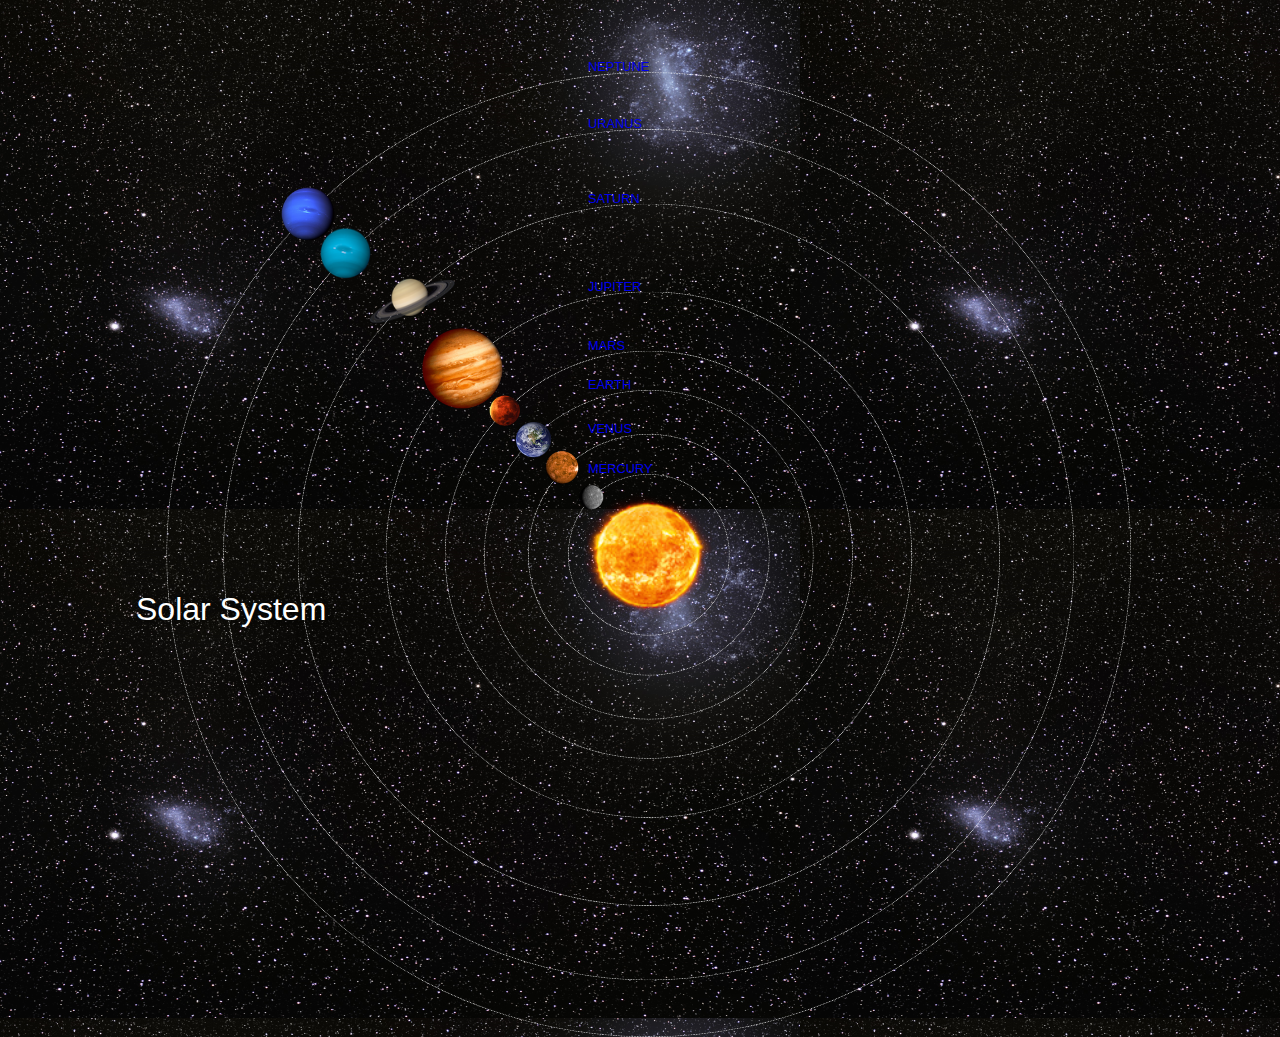
<file: index.html>
<!DOCTYPE html>
<html>
<head>
      <title>Solar System</title>
      <link rel="stylesheet" href="style.css"/>
</head>
<body>
    <div id="container">
        <h1>Solar System</h1>
        <a href="sun.html"><img src="images/sun.png" id="sun"/></a>
        

        <div id="neptune-orbit">
            <a href="neptune.html"><img src="images/neptune.png" id="neptune"/></a>
        </div>
        <div id="neptune-label" class="label-box">
            <a href="neptune.html">NEPTUNE</a>
        </div>
        <div id="uranus-orbit">
            <a href="uranus.html"><img src="images/uranus.png" id="uranus"/></a>
            </div>
            <div id="uranus-label" class="label-box">
            <a href="uranus.html">URANUS</a>
        </div>
        <div id="saturn-orbit">
            <a href="saturn.html"><img src="images/saturn.png" id="saturn"/></a>
            </div>
            <div id="saturn-label" class="label-box">
            <a href="saturn.html">SATURN</a>
        </div>
        <div id="jupiter-orbit">
            <a href="jupiter.html"><img src="images/jupiter.png" id="jupiter"/></a>
            </div>
            <div id="jupiter-label" class="label-box">
            <a href="jupiter.html">JUPITER</a>
        </div>
        <div id="mars-orbit">
            <a href="mars.html"><img src="images/mars.png" id="mars"/></a>
            </div>
            <div id="mars-label" class="label-box">
            <a href="mars.html">MARS</a>
        </div>
        <div id="earth-orbit">
            <a href="earth.html"><img src="images/earth.png" id="earth"/></a>
            </div>
            <div id="earth-label" class="label-box">
            <a href="earth.html">EARTH</a>
        </div>
        <div id="venus-orbit">
            <a href="venus.html"><img src="images/venus.png" id="venus"/></a>
            </div>
            <div id="venus-label" class="label-box">
            <a href="venus.html">VENUS</a>
        </div>
        <div id="mercury-orbit">
            <a href="mercury.html"><img src="images/mercury.png" id="mercury"/></a>
            </div>
            <div id="mercury-label" class="label-box">
            <a href="mercury.html">MERCURY</a>
        </div>
    </div>
</body>
</html>
</file>
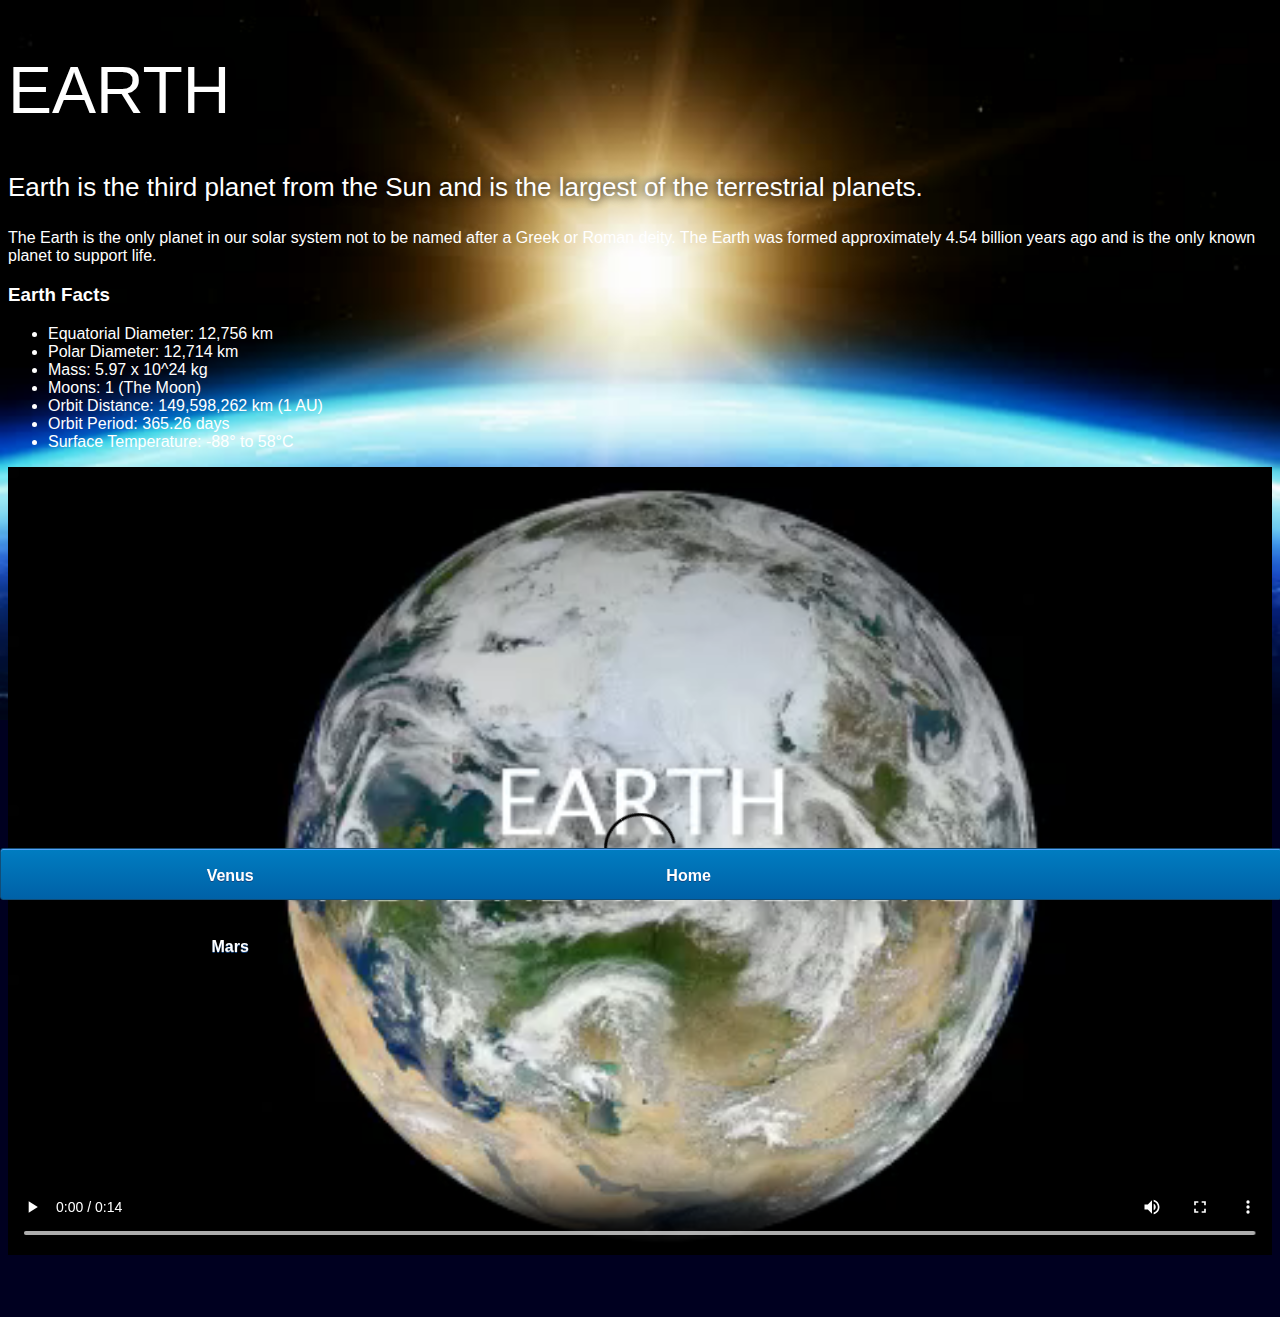
<file: earth.html>
<!DOCTYPE html>
<html>
    <head>
        <title>Solar System</title>
        <link rel="stylesheet" href="style-pages.css"/>
    </head>
    <body>
        <div id="main">
            <div id="content">
                <h1>Earth</h1>
                <p class="intro">
                    Earth is the third planet from the Sun and is the largest of the terrestrial planets. 
                </p>             

                <p>
                    The Earth is the only planet in our solar system not to be named after a Greek or Roman deity. The Earth was formed approximately 4.54 billion years ago and is the only known planet to support life.
                </p>

                <h3>Earth Facts</h3>
                <ul>
                    <li>Equatorial Diameter:	12,756 km</li>
                    <li>Polar Diameter:	12,714 km</li>
                    <li>Mass:	5.97 x 10^24 kg</li>
                    <li>Moons:	1 (The Moon)</li>
                    <li>Orbit Distance:	149,598,262 km (1 AU)</li>
                    <li>Orbit Period:	365.26 days</li>
                    <li>Surface Temperature:	-88&deg; to 58&deg;C</li>
                </ul>
                <video id="video" controls>
                    <source src="videos/earth-video.mp4" type="video/mp4">
                </video>
   
            </div>
            <div id="tabs-bottom">
                <a href="venus.html">Venus</a>
                <a href="index.html">Home</a>
                <a href="mars.html">Mars</a>
            </div>

        </div>
        </body>
</html>
</file>
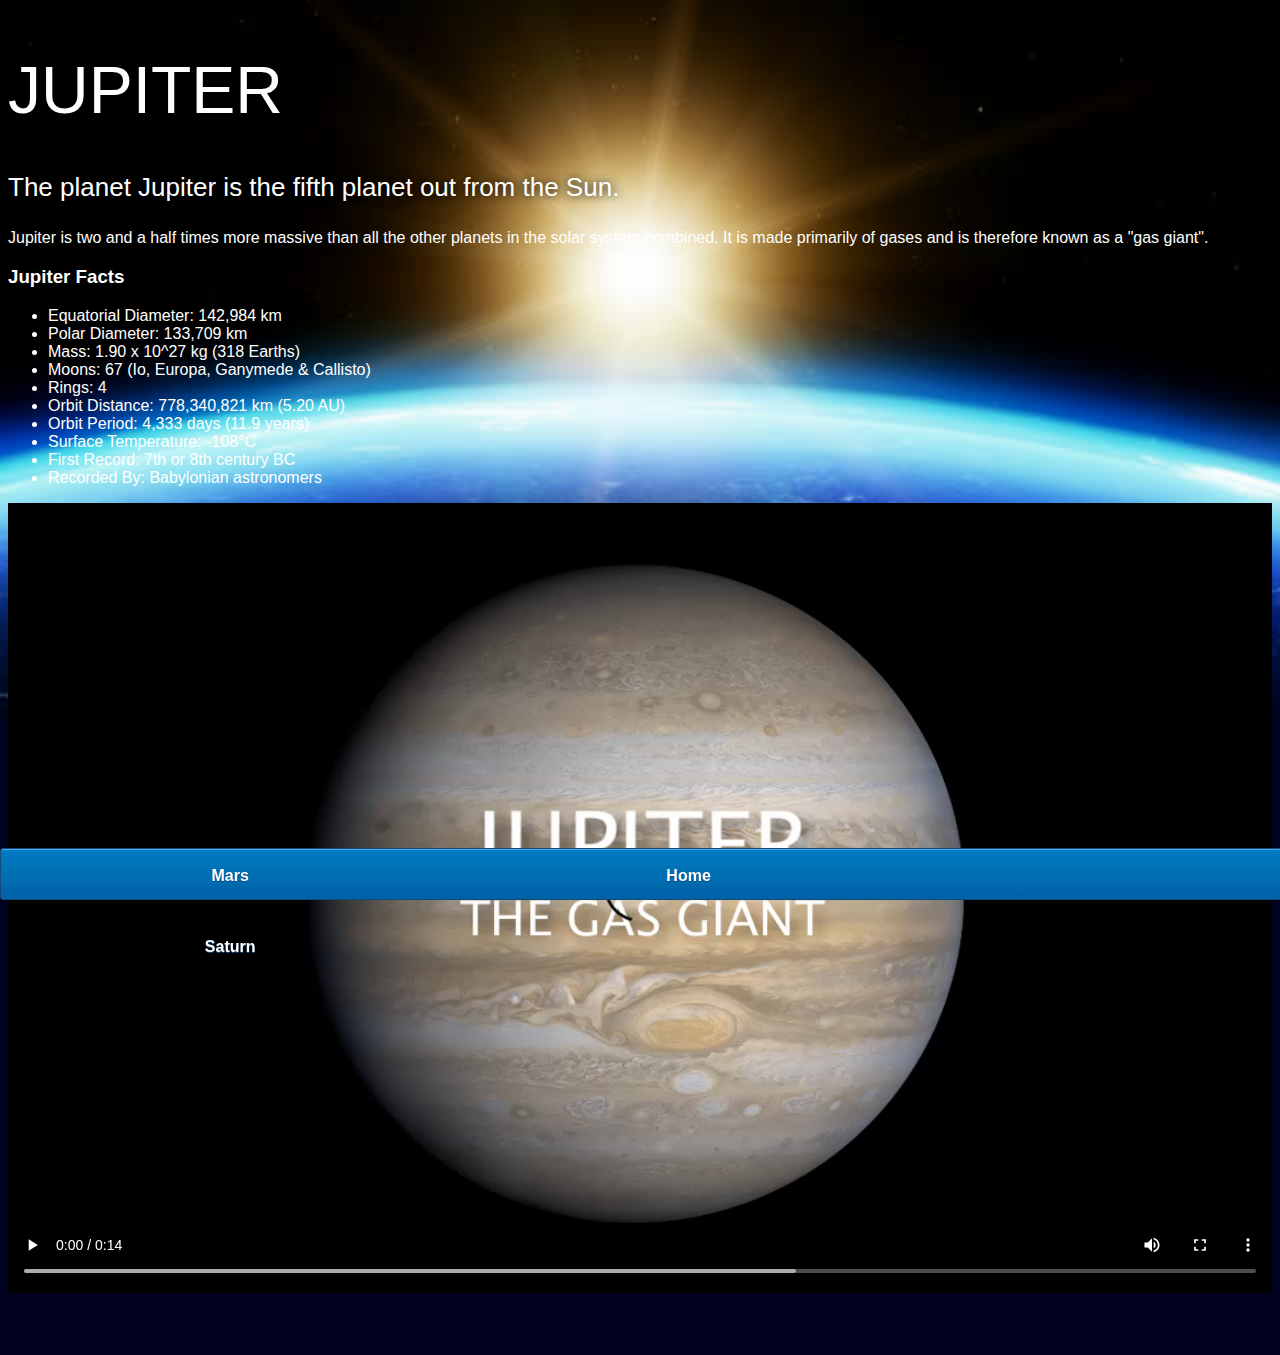
<file: jupiter.html>
<!DOCTYPE html>
<html>
    <head>
        <title>Solar System</title>
        <link rel="stylesheet" href="style-pages.css"/>
    </head>
    <body>
        <div id="main">
            <div id="content">
                <h1>Jupiter</h1>
                <p class="intro">
                    The planet Jupiter is the fifth planet out from the Sun.
                </p>             

                <p>
                    Jupiter is two and a half times more massive than all the other planets in the solar system combined. It is made primarily of gases and is therefore known as a "gas giant".
                </p>

                <h3>Jupiter Facts</h3>
                <ul>
                    <li>Equatorial Diameter:	142,984 km</li>
                    <li>Polar Diameter:	133,709 km</li>
                    <li>Mass:	1.90 x 10^27 kg (318 Earths)</li>
                    <li>Moons:	67 (Io, Europa, Ganymede & Callisto)</li>
                    <li>Rings:	4</li>
                    <li>Orbit Distance:	778,340,821 km (5.20 AU)</li>
                    <li>Orbit Period:	4,333 days (11.9 years)</li>
                    <li>Surface Temperature:	-108&deg;C</li>
                    <li>First Record:	7th or 8th century BC</li>
                    <li>Recorded By:	Babylonian astronomers</li>
                </ul>
                <video id="video" controls>
                    <source src="videos/jupiter-video.mp4" type="video/mp4">
                </video>   
            </div>
            <div id="tabs-bottom">
                <a href="mars.html">Mars</a>
                <a href="index.html">Home</a>
                <a href="saturn.html">Saturn</a>

            </div>

        </div>
        </body>
</html>
</file>
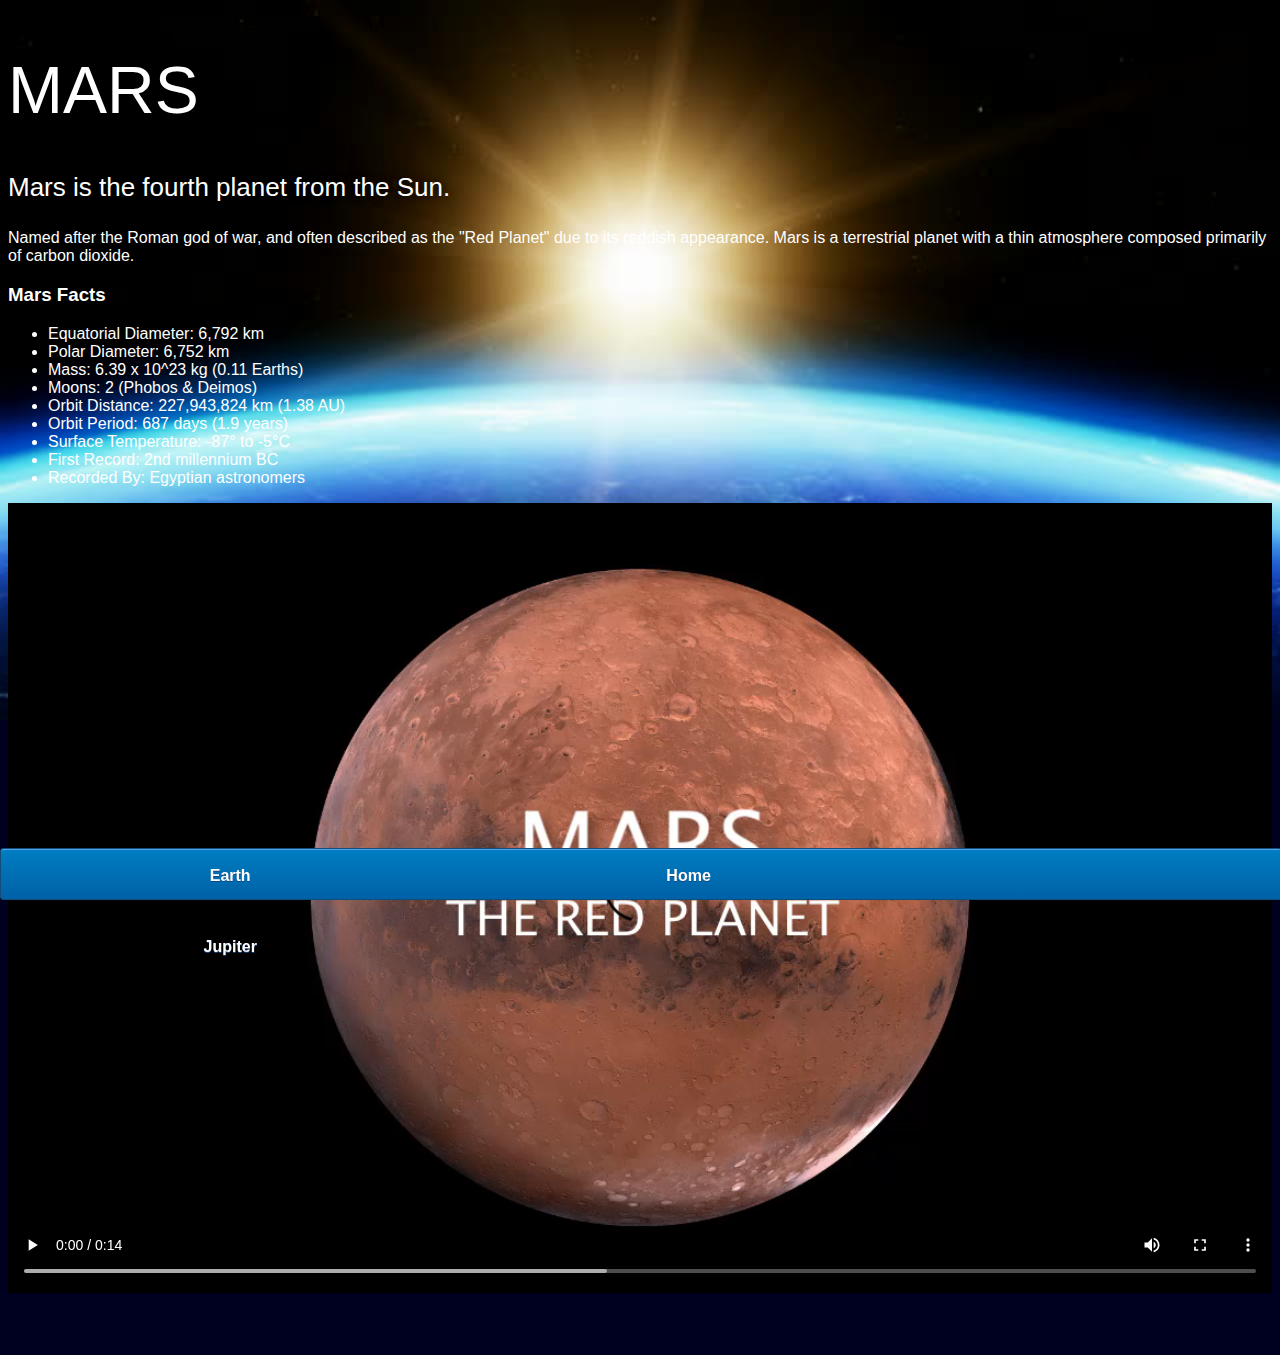
<file: mars.html>
<!DOCTYPE html>
<html>
    <head>
        <title>Solar System</title>
        <link rel="stylesheet" href="style-pages.css"/>
    </head>
    <body>
        <div id="main">
            <div id="content">
                <h1>Mars</h1>
                <p class="intro">
                    Mars is the fourth planet from the Sun.  
                </p>             

                <p>
                    Named after the Roman god of war, and often described as the "Red Planet" due to its reddish appearance. Mars is a terrestrial planet with a thin atmosphere composed primarily of carbon dioxide.
                </p>

                <h3>Mars Facts</h3>
                <ul>
                    <li>Equatorial Diameter:	6,792 km</li>
                    <li>Polar Diameter:	6,752 km</li>
                    <li>Mass:	6.39 x 10^23 kg (0.11 Earths)</li>
                    <li>Moons:	2 (Phobos & Deimos)</li>
                    <li>Orbit Distance:	227,943,824 km (1.38 AU)</li>
                    <li>Orbit Period:	687 days (1.9 years)</li>
                    <li>Surface Temperature:	-87&deg; to -5&deg;C</li>
                    <li>First Record:	2nd millennium BC</li>
                    <li>Recorded By:	Egyptian astronomers</li>
                </ul>
                <video id="video" controls>
                    <source src="videos/mars-video.mp4" type="video/mp4">
                </video>  
            </div>
            <div id="tabs-bottom">
                <a href="earth.html">Earth</a>
                <a href="index.html">Home</a>
                <a href="jupiter.html">Jupiter</a>

            </div>

        </div>
        </body>
</html>
</file>
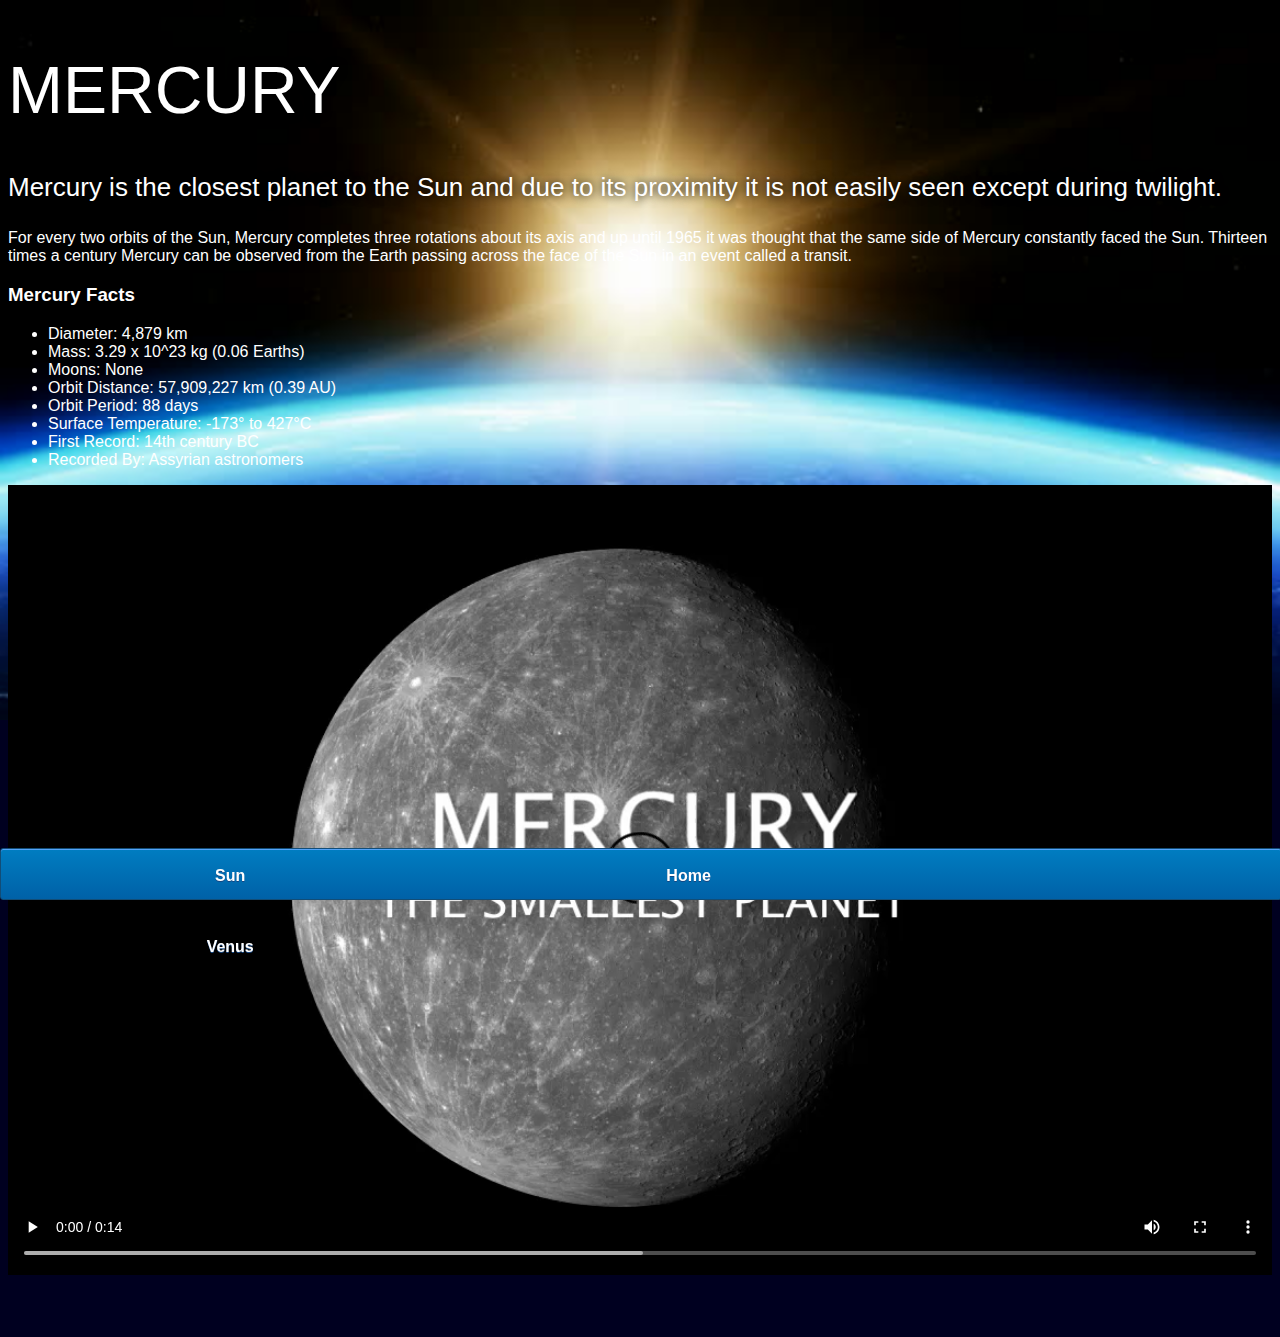
<file: mercury.html>
<!DOCTYPE html>
<html>
    <head>
        <title>Solar System</title>
        <link rel="stylesheet" href="style-pages.css"/>
    </head>
    <body>
        <div id="main">
            <div id="content">
                <h1>Mercury</h1>
                <p class="intro">
                    Mercury is the closest planet to the Sun and due to its proximity it is not easily seen except during twilight. 
                </p>             

                <p>
                    For every two orbits of the Sun, Mercury completes three rotations about its axis and up until 1965 it was thought that the same side of Mercury constantly faced the Sun. Thirteen times a century Mercury can be observed from the Earth passing across the face of the Sun in an event called a transit.
                </p>

                <h3>Mercury Facts</h3>
                <ul>
                    <li>Diameter:	4,879 km</li>
                    <li>Mass:	3.29 x 10^23 kg (0.06 Earths)</li>
                    <li>Moons:	None</li>
                    <li>Orbit Distance:	57,909,227 km (0.39 AU)</li>
                    <li>Orbit Period:	88 days</li>
                    <li>Surface Temperature:	-173&deg; to 427&deg;C</li>
                    <li>First Record:	14th century BC</li>
                    <li>Recorded By:	Assyrian astronomers</li>
                </ul>
                <video id="video" controls>
                    <source src="videos/mercury-video.mp4" type="video/mp4">
                </video>
    
            </div>
            <div id="tabs-bottom">
                <a href="sun.html">Sun</a>
                <a href="index.html">Home</a>
                <a href="venus.html">Venus</a>

            </div>

        </div>
        </body>
</html>
</file>
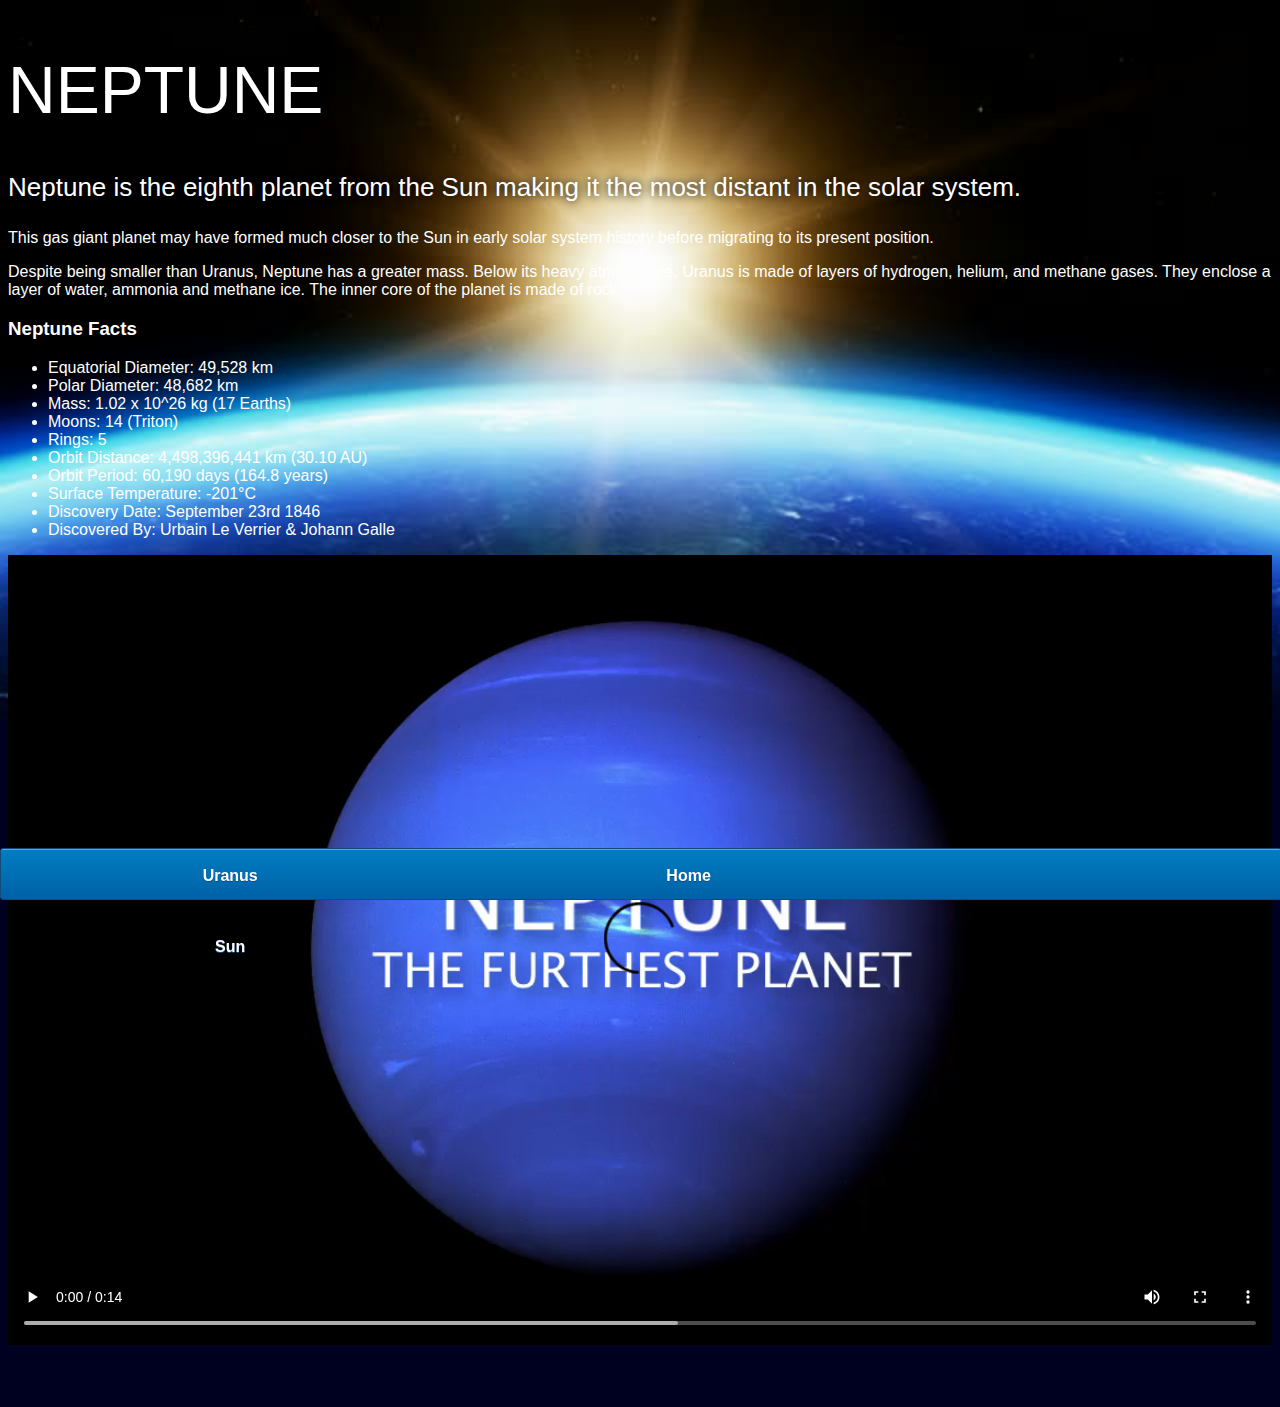
<file: neptune.html>
<!DOCTYPE html>
<html>
    <head>
        <title>Solar System</title>
        <link rel="stylesheet" href="style-pages.css"/>
    </head>
    <body>
        <div id="main">
            <div id="content">
                <h1>Neptune</h1>
                <p class="intro">
                    Neptune is the eighth planet from the Sun making it the most distant in the solar system. 
                </p>             
                <p>
                    This gas giant planet may have formed much closer to the Sun in early solar system history before migrating to its present position.</p>

                <p>Despite being smaller than Uranus, Neptune has a greater mass. Below its heavy atmosphere, Uranus is made of layers of hydrogen, helium, and methane gases. They enclose a layer of water, ammonia and methane ice. The inner core of the planet is made of rock.</p>

                <h3>Neptune Facts</h3>
                <ul>
                    <li>Equatorial Diameter:	49,528 km</li>
                    <li>Polar Diameter:	48,682 km</li>
                    <li>Mass:	1.02 x 10^26 kg (17 Earths)</li>
                    <li>Moons:	14 (Triton)</li>
                    <li>Rings:	5</li>
                    <li>Orbit Distance:	4,498,396,441 km (30.10 AU)</li>
                    <li>Orbit Period:	60,190 days (164.8 years)</li>
                    <li>Surface Temperature:	-201&deg;C</li>
                    <li>Discovery Date:	September 23rd 1846</li>
                    <li>Discovered By:	Urbain Le Verrier & Johann Galle</li>
                </ul>

                <video id="video" controls>
                    <source src="videos/neptune-video.mp4" type="video/mp4">
                </video>   
            </div>
            <div id="tabs-bottom">
                <a href="uranus.html">Uranus</a>
                <a href="index.html">Home</a>
                <a href="sun.html">Sun</a>

            </div>

        </div>
        </body>
</html>
</file>
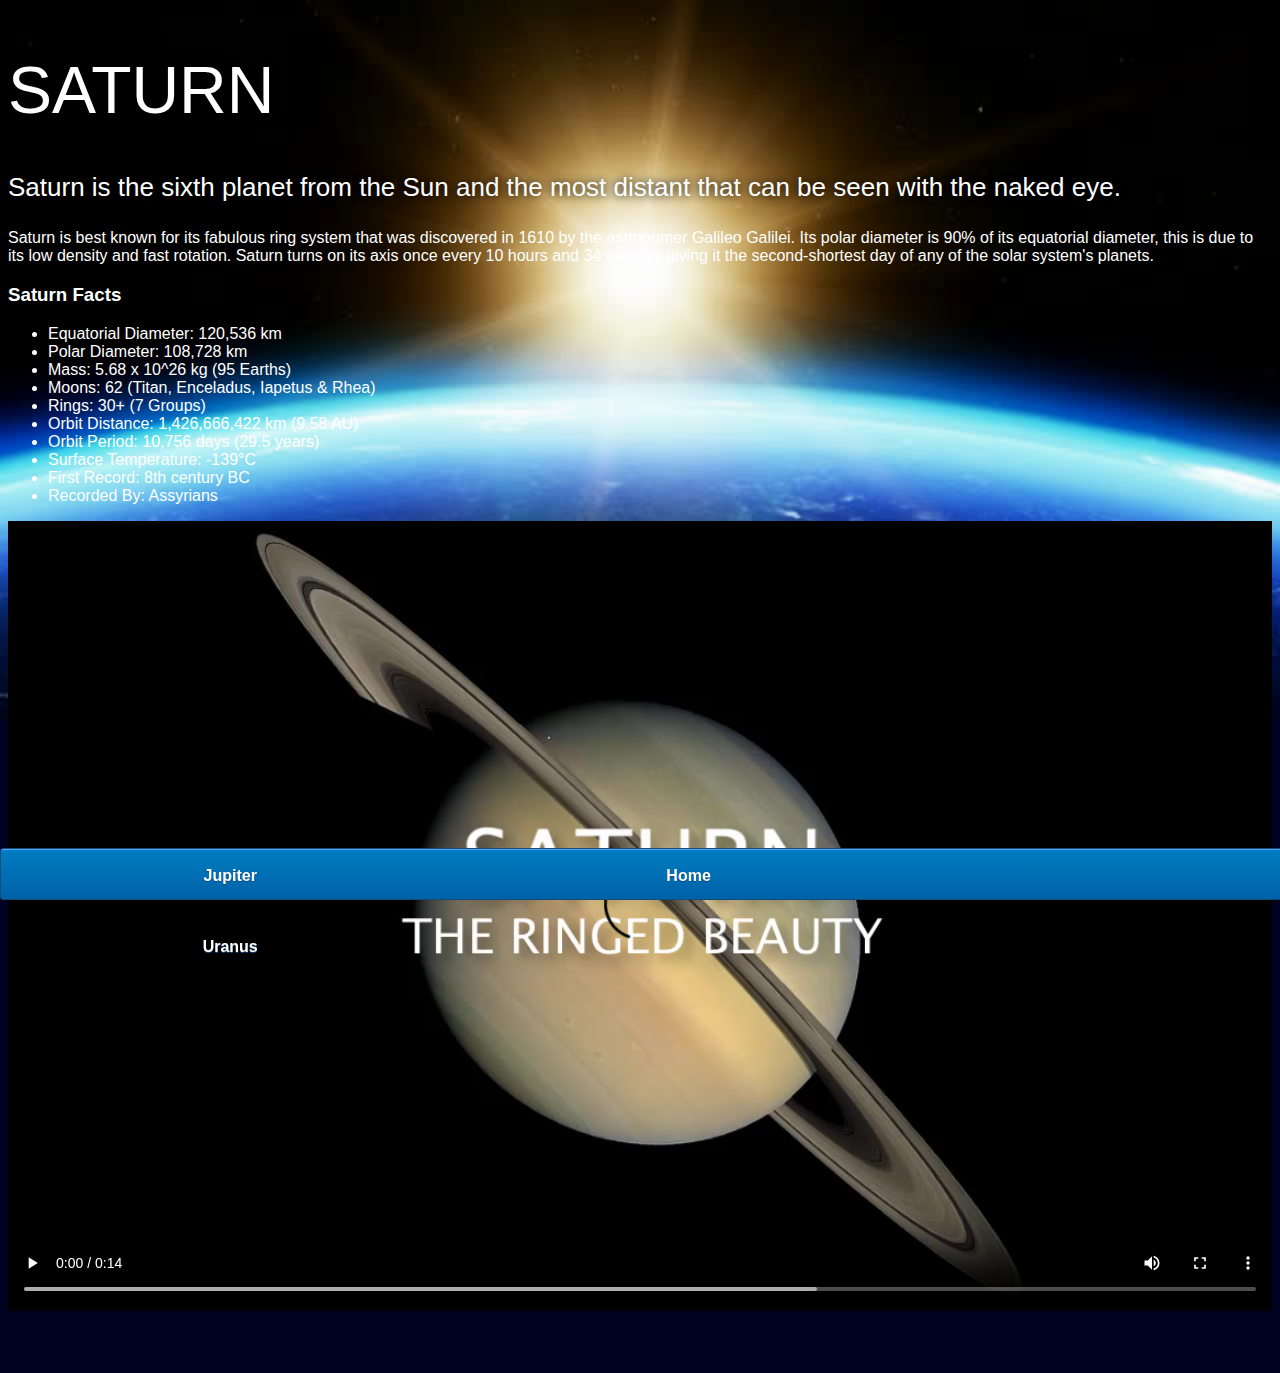
<file: saturn.html>
<!DOCTYPE html>
<html>
    <head>
        <title>Solar System</title>
        <link rel="stylesheet" href="style-pages.css"/>
    </head>
    <body>
        <div id="main">
            <div id="content">
                <h1>Saturn</h1>
                <p class="intro">
                    Saturn is the sixth planet from the Sun and the most distant that can be seen with the naked eye.
                </p>             

                <p>
                    Saturn is best known for its fabulous ring system that was discovered in 1610 by the astronomer Galileo Galilei. Its polar diameter is 90% of its equatorial diameter, this is due to its low density and fast rotation. Saturn turns on its axis once every 10 hours and 34 minutes giving it the second-shortest day of any of the solar system's planets.
                </p>

                <h3>Saturn Facts</h3>
                <ul>
                    <li>Equatorial Diameter:	120,536 km</li>
                    <li>Polar Diameter:	108,728 km</li>
                    <li>Mass:	5.68 x 10^26 kg (95 Earths)</li>
                    <li>Moons:	62 (Titan, Enceladus, Iapetus & Rhea)</li>
                    <li>Rings:	30+ (7 Groups)</li>
                    <li>Orbit Distance:	1,426,666,422 km (9.58 AU)</li>
                    <li>Orbit Period:	10,756 days (29.5 years)</li>
                    <li>Surface Temperature:	-139&deg;C</li>
                    <li>First Record:	8th century BC</li>
                    <li>Recorded By:	Assyrians</li>
                </ul>
                <video id="video" controls>
                    <source src="videos/saturn-video.mp4" type="video/mp4">
                </video>    
            </div>
            <div id="tabs-bottom">
                <a href="jupiter.html">Jupiter</a>
                <a href="index.html">Home</a>
                <a href="uranus.html">Uranus</a>

            </div>

        </div>
        </body>
</html>
</file>
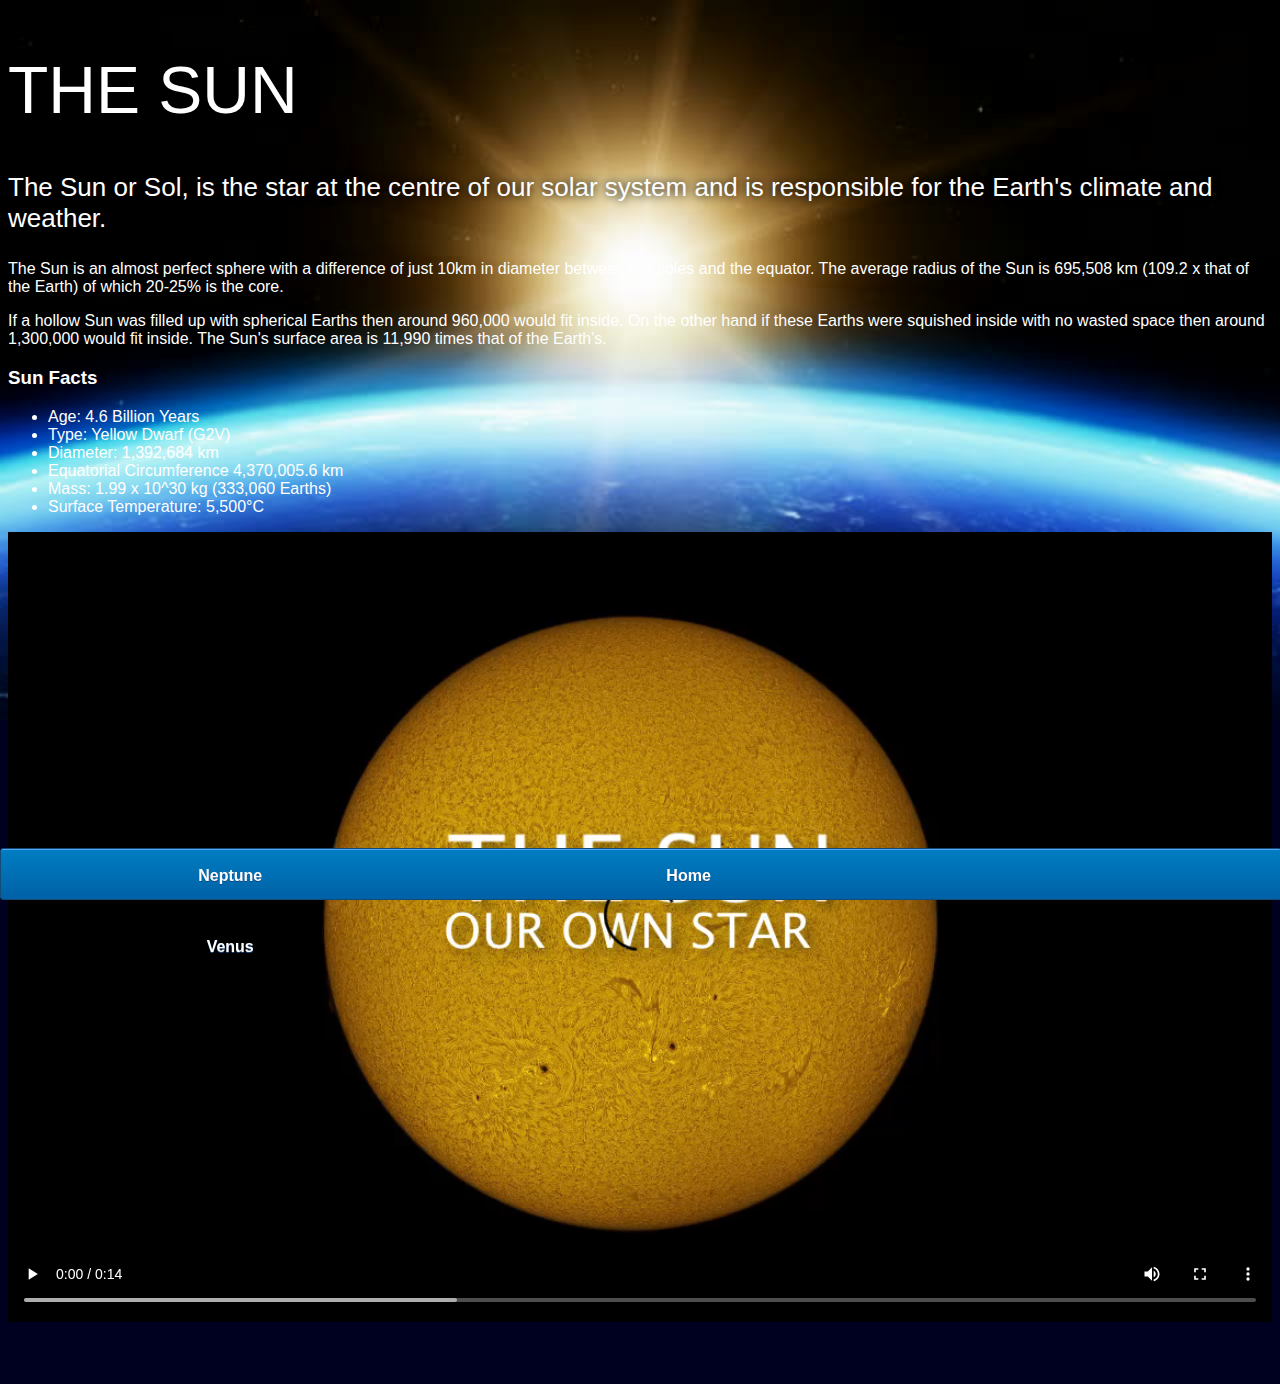
<file: sun.html>
<!DOCTYPE html>
<html>
    <head>
        <title>Solar System</title>
        <link rel="stylesheet" href="style-pages.css"/>
    </head>
    <body>
        <div id="main">
        <div id="content">
            <h1>The Sun</h1>
                <p class="intro">
                    The Sun or Sol, is the star at the centre of our solar system and is responsible for the Earth's climate and weather. 
                </p>             

                <p>
                    The Sun is an almost perfect sphere with a difference of just 10km in diameter between the poles and the equator. The average radius of the Sun is 695,508 km (109.2 x that of the Earth) of which 20-25% is the core.
                </p>
                <p>
                    If a hollow Sun was filled up with spherical Earths then around 960,000 would fit inside. On the other hand if these Earths were squished inside with no wasted space then around 1,300,000 would fit inside. The Sun's surface area is 11,990 times that of the Earth's.
                </p>

                <h3>Sun Facts</h3>
                <ul>
                    <li>Age:	4.6 Billion Years</li>
                    <li>Type:	Yellow Dwarf (G2V)</li>
                    <li>Diameter:	1,392,684 km</li>
                    <li>Equatorial Circumference	4,370,005.6 km</li>
                    <li>Mass:	1.99 x 10^30 kg (333,060 Earths)</li>
                    <li>Surface Temperature:	5,500°C</li>
                </ul>
                <video id="video" controls>
                    <source src="videos/sun-video.mp4" type="video/mp4">
                </video>
        </div>
        <div id="tabs-bottom">
            <a href="neptune.html">Neptune</a>
            <a href="index.html">Home</a>
            <a href="venus.html">Venus</a>

        </div>
    </body>
</html>
</file>
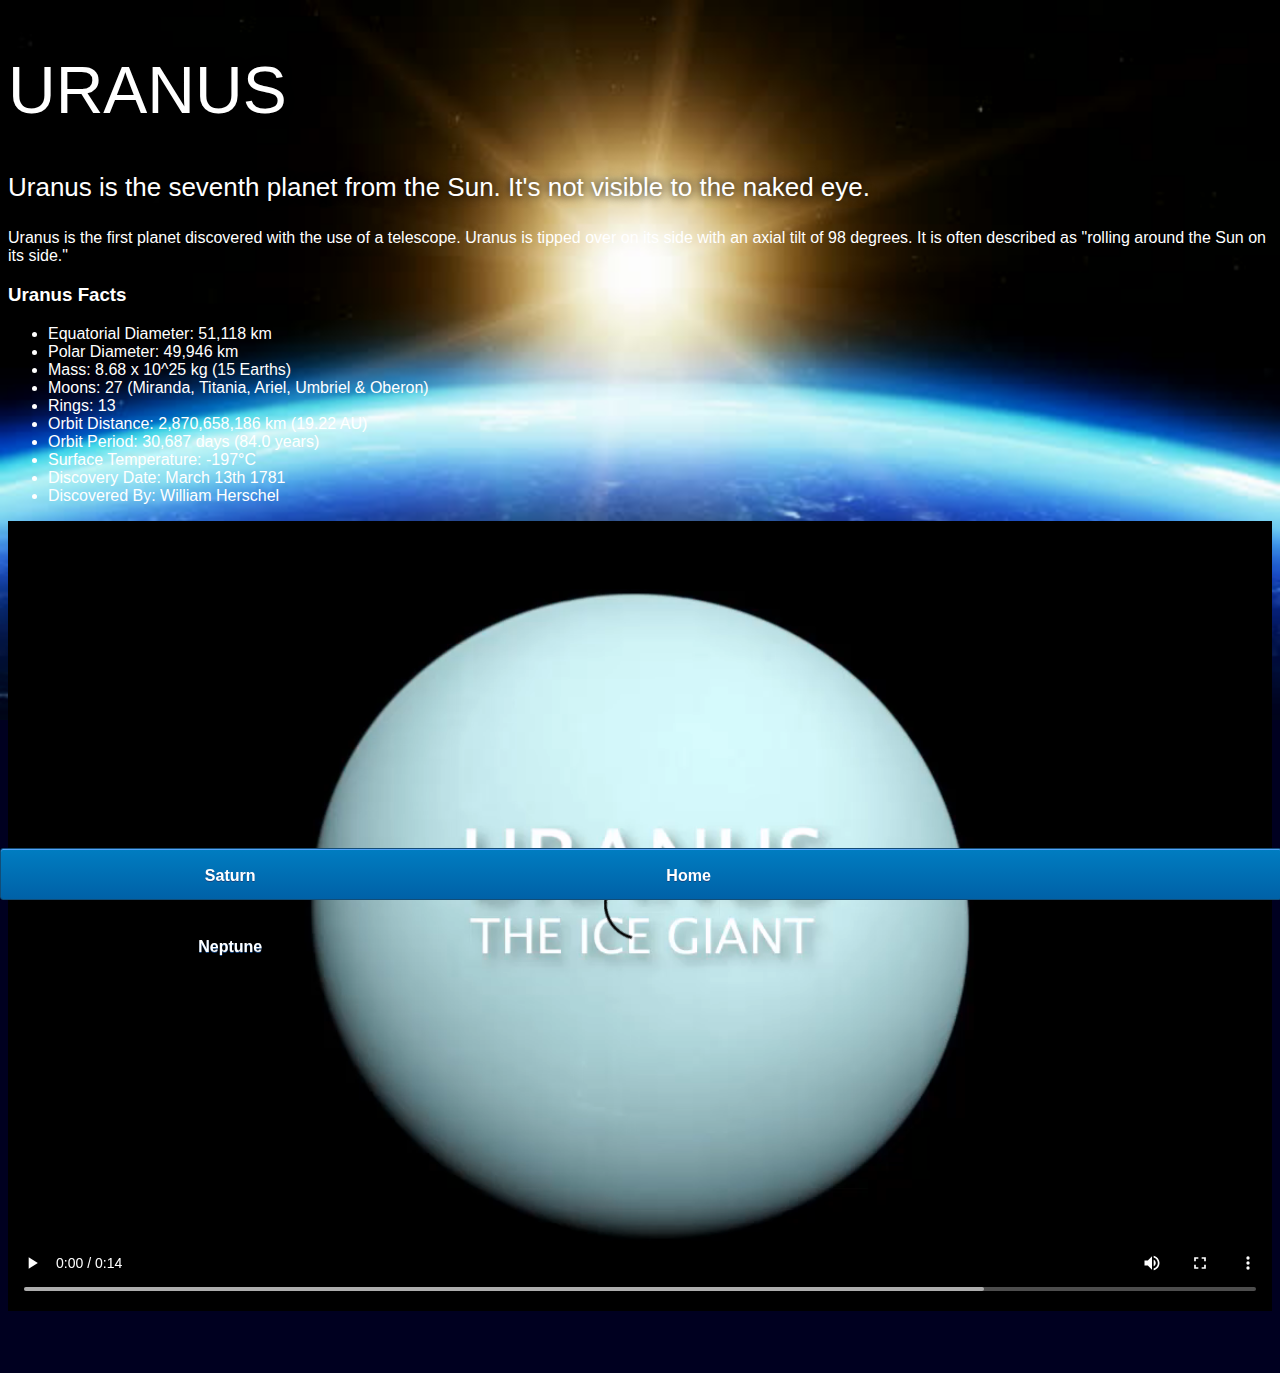
<file: uranus.html>
<!DOCTYPE html>
<html>
    <head>
        <title>Solar System</title>
        <link rel="stylesheet" href="style-pages.css"/>
    </head>
    <body>
        <div id="main">
            <div id="content">
                <h1>Uranus</h1>
                <p class="intro">
                    Uranus is the seventh planet from the Sun. It's not visible to the naked eye.
                </p>             

                <p>
                    Uranus is the first planet discovered with the use of a telescope. Uranus is tipped over on its side with an axial tilt of 98 degrees. It is often described as "rolling around the Sun on its side."
                </p>

                <h3>Uranus Facts</h3>
                <ul>
                    <li>Equatorial Diameter:	51,118 km</li>
                    <li>Polar Diameter:	49,946 km</li>
                    <li>Mass:	8.68 x 10^25 kg (15 Earths)</li>
                    <li>Moons:	27 (Miranda, Titania, Ariel, Umbriel & Oberon)</li>
                    <li>Rings:	13</li>
                    <li>Orbit Distance:	2,870,658,186 km (19.22 AU)</li>
                    <li>Orbit Period:	30,687 days (84.0 years)</li>
                    <li>Surface Temperature:	-197&deg;C</li>
                    <li>Discovery Date:	March 13th 1781</li>
                    <li>Discovered By:	William Herschel</li>
                </ul>
                <video id="video" controls>
                    <source src="videos/uranus-video.mp4" type="video/mp4">
                </video>  
            </div>
            <div id="tabs-bottom">
                <a href="saturn.html">Saturn</a>
                <a href="index.html">Home</a>
                <a href="neptune.html">Neptune</a>

            </div>

        </div>
        </body>
</html>
</file>
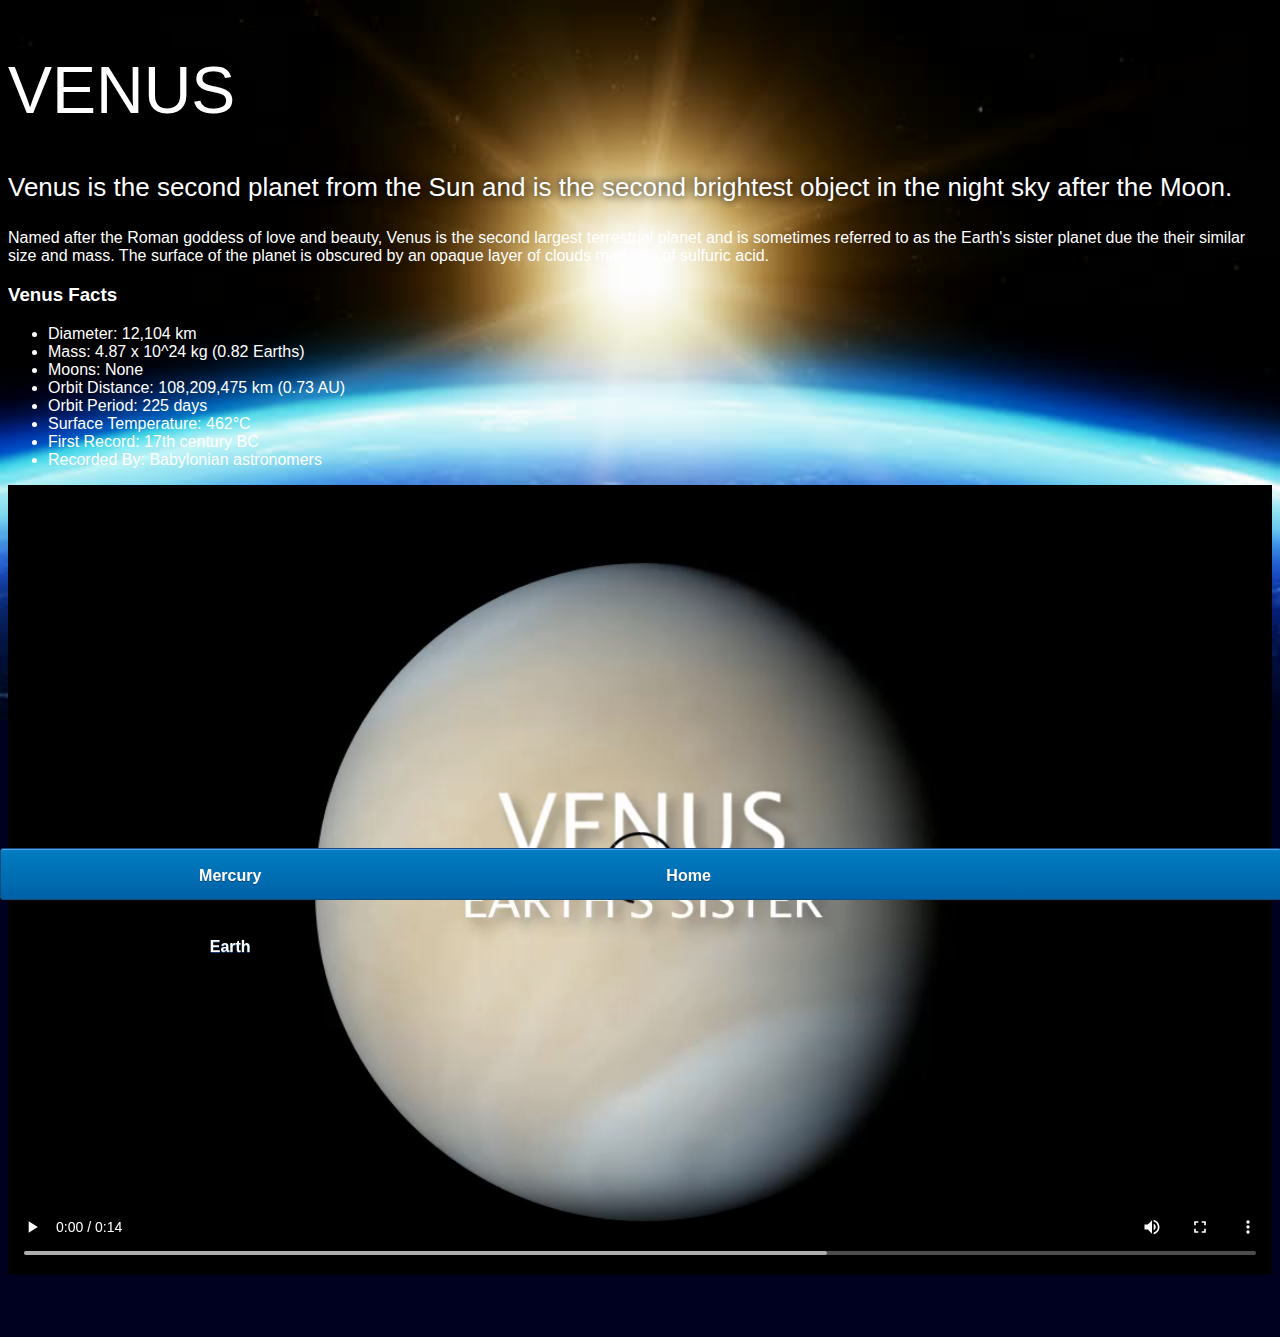
<file: venus.html>
<!DOCTYPE html>
<html>
    <head>
        <title>Solar System</title>
        <link rel="stylesheet" href="style-pages.css"/>
    </head>
    <body>
        <div id="main">
            <div id="content">
                <h1>Venus</h1>
                <p class="intro">
                    Venus is the second planet from the Sun and is the second brightest object in the night sky after the Moon. 
                </p>             

                <p>
                    Named after the Roman goddess of love and beauty, Venus is the second largest terrestrial planet and is sometimes referred to as the Earth's sister planet due the their similar size and mass. The surface of the planet is obscured by an opaque layer of clouds made up of sulfuric acid.
                </p>

                <h3>Venus Facts</h3>
                <ul>
                    <li>Diameter:	12,104 km</li>
                    <li>Mass:	4.87 x 10^24 kg (0.82 Earths)</li>
                    <li>Moons:	None</li>
                    <li>Orbit Distance:	108,209,475 km (0.73 AU)</li>
                    <li>Orbit Period:	225 days</li>
                    <li>Surface Temperature:	462&deg;C</li>
                    <li>First Record:	17th century BC</li>
                    <li>Recorded By:	Babylonian astronomers</li>
                </ul>
                <video id="video" controls>
                    <source src="videos/venus-video.mp4" type="video/mp4">
                </video>
   
            </div>
            <div id="tabs-bottom">
                <a href="mercury.html">Mercury</a>
                <a href="index.html">Home</a>
                <a href="earth.html">Earth</a>

            </div>

        </div>
        </body>
</html>
</file>
<file: style.css>
body{
    width:100%;
    height: 100%;
    background: url('images/space.png');
    overflow: hidden;
}

h1{
    font-family: sans-serif;
    font-weight: 100;
    font-size: 40px;
    text-shadow: 0 0 10px #000000;
    color: white;
}

/*==================== SUN ==================*/

#sun{
    position: absolute;
    z-index: 1000;
    width: 160px;
    bottom: 10px;
    left: 50%;
    margin-left: -80px;
}

/*==================== NEPTUNE  ==================*/

#neptune{
    width:66px;
    height:66px;
    margin:143px;
    z-index:1000;
    animation: spin-right 8s linear infinite;
    -webkit-animation: spin-right 8s linear infinite;
}

#neptune-orbit{
    position: absolute;
    width: 1204px;
    height: 1204px;
    bottom:-512px;
    left:50%;
    margin-left: -602px;
    border: 1px dotted white;
    border-radius: 50%;
    animation: spin-left 14s linear infinite;
    -webkit-animation: spin-left 14s linear infinite;
}

#neptune-label{
    bottom: 692px;
}
/*==================== URANUS  ==================*/

#uranus{
    width:66px;
    height:66px;
    margin:120px;
    z-index:1000;
    animation: spin-right 8s linear infinite;
    -webkit-animation: spin-right 8s linear infinite;
}

#uranus-orbit{
    position: absolute;
    width: 1062px;
    height: 1062px;
    bottom:-441px;
    left:50%;
    margin-left: -531px;
    border: 1px dotted white;
    border-radius: 50%;
    animation: spin-left 15s linear infinite;
    -webkit-animation: spin-left 15s linear infinite;
}

#uranus-label{
    bottom: 620px;
}

/*==================== SATURN  ==================*/

#saturn{
    width:110px;
    margin:85px;
    z-index:1000;
    animation: spin-right 13s linear infinite;
    -webkit-animation: spin-right 13s linear infinite;
}

#saturn-orbit{
    position: absolute;
    width: 876px;
    height: 876px;
    bottom:-348px;
    left:50%;
    margin-left: -438px;
    border: 1px dotted white;
    border-radius: 50%;
    animation: spin-left 13s linear infinite;
    -webkit-animation: spin-left 13s linear infinite;
}

#saturn-label{
    bottom: 527px;
}

/*==================== JUPITER ==================*/

#jupiter{
    width: 100px;
    height: 100px;
    margin: 45px;
    z-index: 1000; 
    animation: spin-right 10s linear infinite;
    -webkit-animation: spin-right 10s linear infinite;
}

#jupiter-orbit{
    position: absolute;
    width: 656px;
    height: 656px;
    bottom: -238px;
    left: 50%;
    margin-left: -328px;
    border: 1px dotted white;
    border-radius: 50%;
    animation: spin-left 10s linear infinite;
    -webkit-animation: spin-left 10s linear infinite;
}

#jupiter-label{
    bottom: 417px;
}

/*==================== MARS ====================*/

#mars {
    width: 38px;
    height: 38px;
    margin: 55px;
    z-index: 1000;
    animation: spin-right 3s linear infinite;
    -webkit-animation: spin-right 3s linear infinite;
}

#mars-orbit {
    position: absolute;
    width: 508px;
    height: 508px;
    bottom: -164px;
    left: 50%;
    margin-left: -254px;
    border: 1px dotted white;
    border-radius: 50%;
    animation: spin-left 4s linear infinite;
    -webkit-animation: spin-left 4s linear infinite;
}

#mars-label{
    bottom: 343px;
}

/*==================== EARTH ====================*/

#earth {
    width: 50px;
    height: 50px;
    margin: 36px;
    z-index: 1000;
    animation: spin-right 3s linear infinite;
    -webkit-animation: spin-right 3s linear infinite;
}

#earth-orbit {
    position: absolute;
    width: 410px;
    height: 410px;
    bottom: -115px;
    left: 50%;
    margin-left: -205px;
    border: 1px dotted white;
    border-radius: 50%;
    animation: spin-left 5s linear infinite;
    -webkit-animation: spin-left 5s linear infinite;
}

#earth-label{
    bottom: 294px;
}

/*==================== VENUS ====================*/

#venus {
    width: 50px;
    height: 50px;
    margin: 16px;
    z-index: 1000;
}

#venus-orbit {
    position: absolute;
    width: 300px;
    height: 300px;
    bottom: -60px;
    left: 50%;
    margin-left: -150px;
    border: 1px dotted white;
    border-radius: 50%;
    animation: spin-left 4s linear infinite;
    -webkit-animation: spin-left 4s linear infinite;
}

#venus-label{
    bottom: 239px;
}

/*==================== MERCURY ====================*/

#mercury {
    width: 40px;
    height: 40px;
    margin: 8px;
    z-index: 1000; 
}


#mercury-orbit {
    position: absolute;
    z-index: 1;
    width: 200px;
    height: 200px;
    bottom: -10px;
    left: 50%;
    margin-left: -100px;
    border: 1px dotted white;
    border-radius: 50%;
    animation: spin-left 2s linear infinite;
    -webkit-animation: spin-left 2s linear infinite;
}

#mercury-label{
    bottom: 189px;
}
/*==================== PLEASE REMOVE  ==================*/

#container{
    transform: scale(0.8, 0.8) translate(0, 700px);
}

/*==================== LABEL BOX  ==================*/

.label-box{
    position: absolute;
    width: 150px;
    left: 50%;
    margin-left: -75px;
    color: white;
    font-weight: 100;
    font-family: sans-serif;
}

.label-box a{
    text-decoration: none;
    padding: 0;
    margin: 0;
}

.label-box a:visited{
   color:  white;
}

/*==================== ANIMATION  ==================*/

@keyframes spin-left{
    100%{
        transform: rotate(-360deg);
        -webkit-transform: rotate(-360deg);
    }
}

@keyframes spin-right{
    100%{
        transform: rotate(360deg);
        -webkit-transform: rotate(360deg);
    }
}
</file>
<file: style-pages.css>
body{
    margin: 0;
    padding: 0;
    width: 100%;
    background-color: #000020;
    font-family: sans-serif;
    background-image: url('images/earth-sunrise.jpg');
    background-repeat: no-repeat;
    background-size: 100%;
    color: #ffffff;
}

h1{
    font-weight: 100;
    font-size: 66px;
    text-shadow: 0 0 10px #000000;
    text-transform: uppercase;
}

p.intro{
    font-size: 26px;
    font-weight: 200;
    text-shadow: 0 0 10px #000000;
}

#content{
    margin-bottom: 50px;
    padding: 8px;
}

#video{
    width: 100%;
}

/*======================= BOTTOM TABS =====================*/

#tabs-bottom{
    position: fixed;
    bottom: 0;
    left: 0;
    z-index: 500;
    display: inline-block;
    width: 100%;
    height: 50px;

    box-shadow: inset 0px 1px 0px 0px #54a3f7;
    background: linear-gradient(#007dc1,#0061a7);
    border-radius: 3px;
    border: 1px solid #124d77 ;
}

#tabs-bottom a{
    float: left;
    display: block;
    width: 33%;
    height: 35px;
    font-weight: 700;
    color: white;
    text-align: center;
    text-decoration: none;
    text-shadow: 0px 1px 0px #154682;
    padding: 18px;
}
</file>
